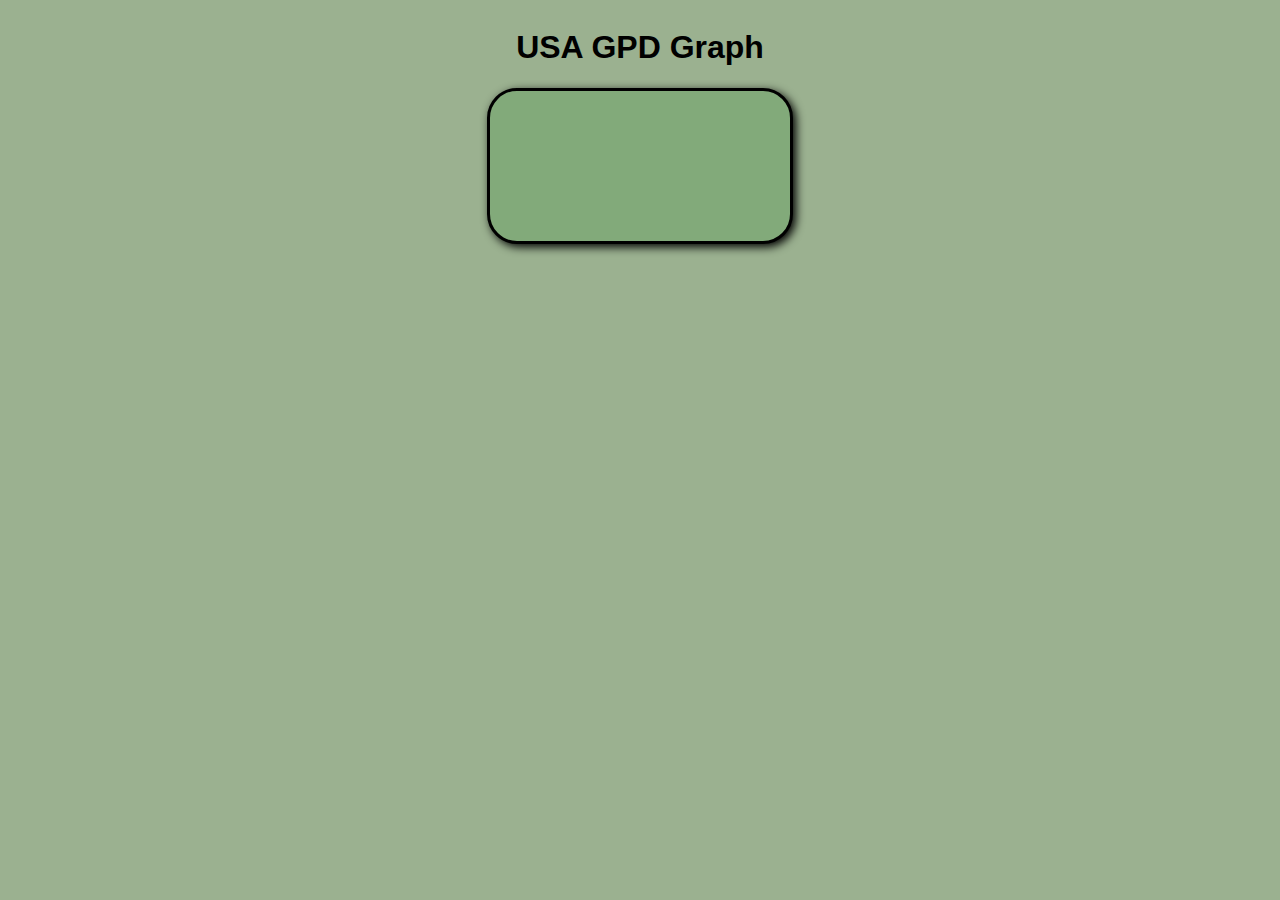
<file: D3 Bar Chart Visualization/index.html>
<!DOCTYPE html>
<html>
    <head>
        <meta charset="utf-8">
        <title>Bar Chart</title> 
        <meta name="viewport" content="width=device-width, initial-scale=1">
        <script src="https://d3js.org/d3.v5.min.js"></script>
        <link rel="stylesheet" href="style.css">   
    </head>
    <body>
        <h1 id="title">USA GPD Graph</h1>
        <svg id="canvas">
            
        </svg>
        <script defer src="script.js"></script>
        <script src="https://cdn.freecodecamp.org/testable-projects-fcc/v1/bundle.js"></script>
    </body>
</html>
</file>
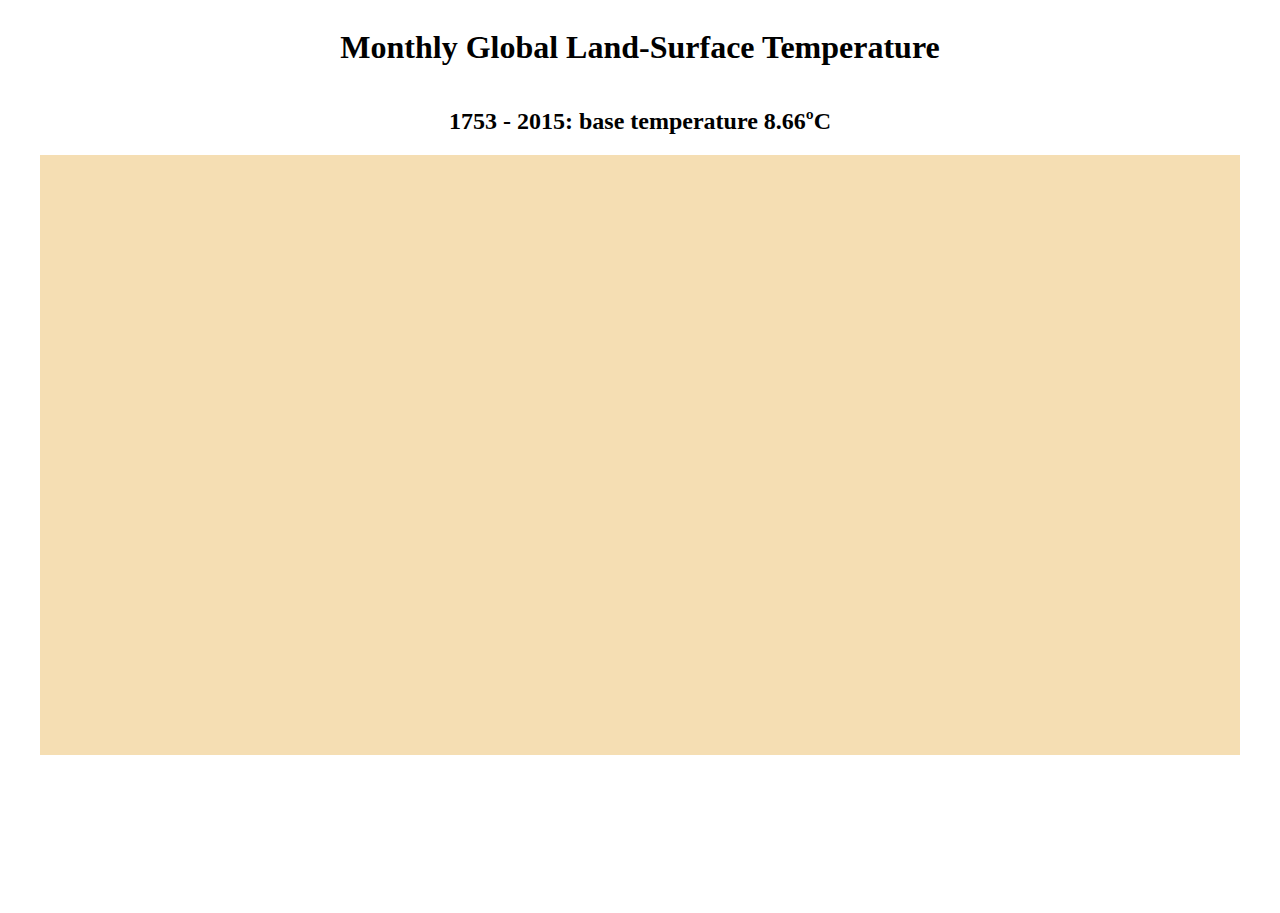
<file: D3 Heat Map/index.html>
<!DOCTYPE html>
<html lang="en">
<head>
    <meta charset="UTF-8">
    <meta name="viewport" content="width=device-width, initial-scale=1.0">
    <link rel="stylesheet" href="style.css">
    <script src="https://d3js.org/d3.v5.min.js"></script>
    <title>Heat Map</title>
</head>
<body>
    <h1 id="title">Monthly Global Land-Surface Temperature</h1>
    <h2 id="description">1753 - 2015: base temperature 8.66ºC</h2>
    <svg id="canvas">

    </svg>
    <svg id="legend">

    </svg>
    <script src="https://cdn.freecodecamp.org/testable-projects-fcc/v1/bundle.js"></script>
    <script defer src="script.js"></script>
</body>
</html>
</file>
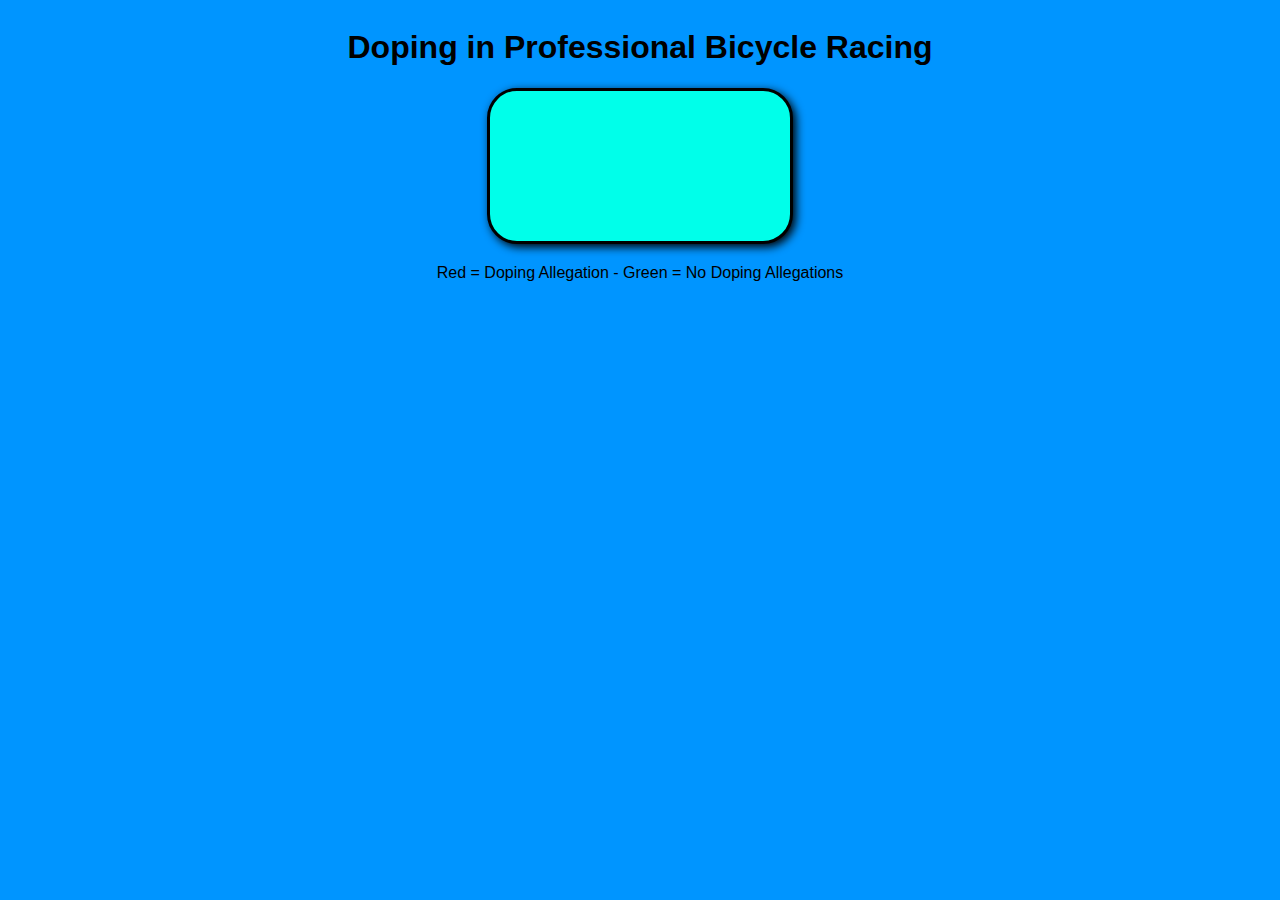
<file: D3 Scatter Plot/index.html>
<!DOCTYPE html>
<html lang="en">
<head>
    <meta charset="UTF-8">
    <meta name="viewport" content="width=device-width, initial-scale=1.0">
    <link rel="stylesheet" href="./style.css">
    <script src="https://d3js.org/d3.v5.min.js"></script>
    <title>Scatterplot Graph</title>
</head>
<body>
    <h1 id='title' y='20' x='150'>Doping in Professional Bicycle Racing</h1>
    <svg id='canvas'>
        
    </svg>
    <div id='legend'>
        Red = Doping Allegation - Green = No Doping Allegations
    </div>
</body>
<script defer src='script.js'></script>
<script defer src='https://cdn.freecodecamp.org/testable-projects-fcc/v1/bundle.js'></script>
</html>
</file>
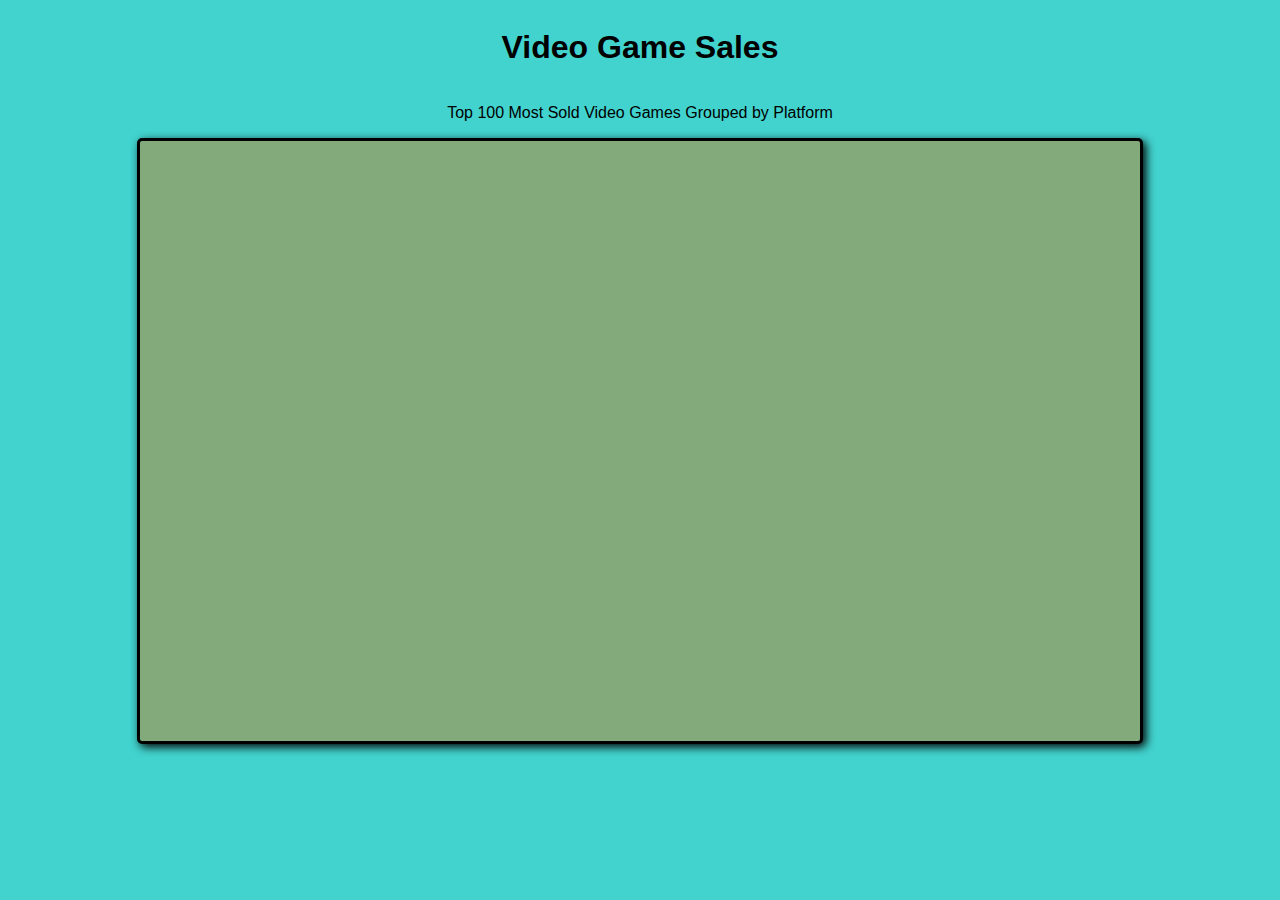
<file: D3 Treemap Diagram/index.html>
<!DOCTYPE html>
<html>
    <head>
        <meta charset="utf-8">
        <title>Video Game Sales</title> 
        <meta name="viewport" content="width=device-width, initial-scale=1">
        <script src="https://d3js.org/d3.v5.min.js"></script>
        <link rel="stylesheet" href="style.css">   
    </head>
    <body>
        <h1 id="title">Video Game Sales</h1>
        <p id="description">Top 100 Most Sold Video Games Grouped by Platform</p>
        <svg id="canvas"></svg>
        <svg id="legend"></svg>
        <script defer src="script.js"></script>
        <script src="https://cdn.freecodecamp.org/testable-projects-fcc/v1/bundle.js"></script>
    </body>
</html>
</file>
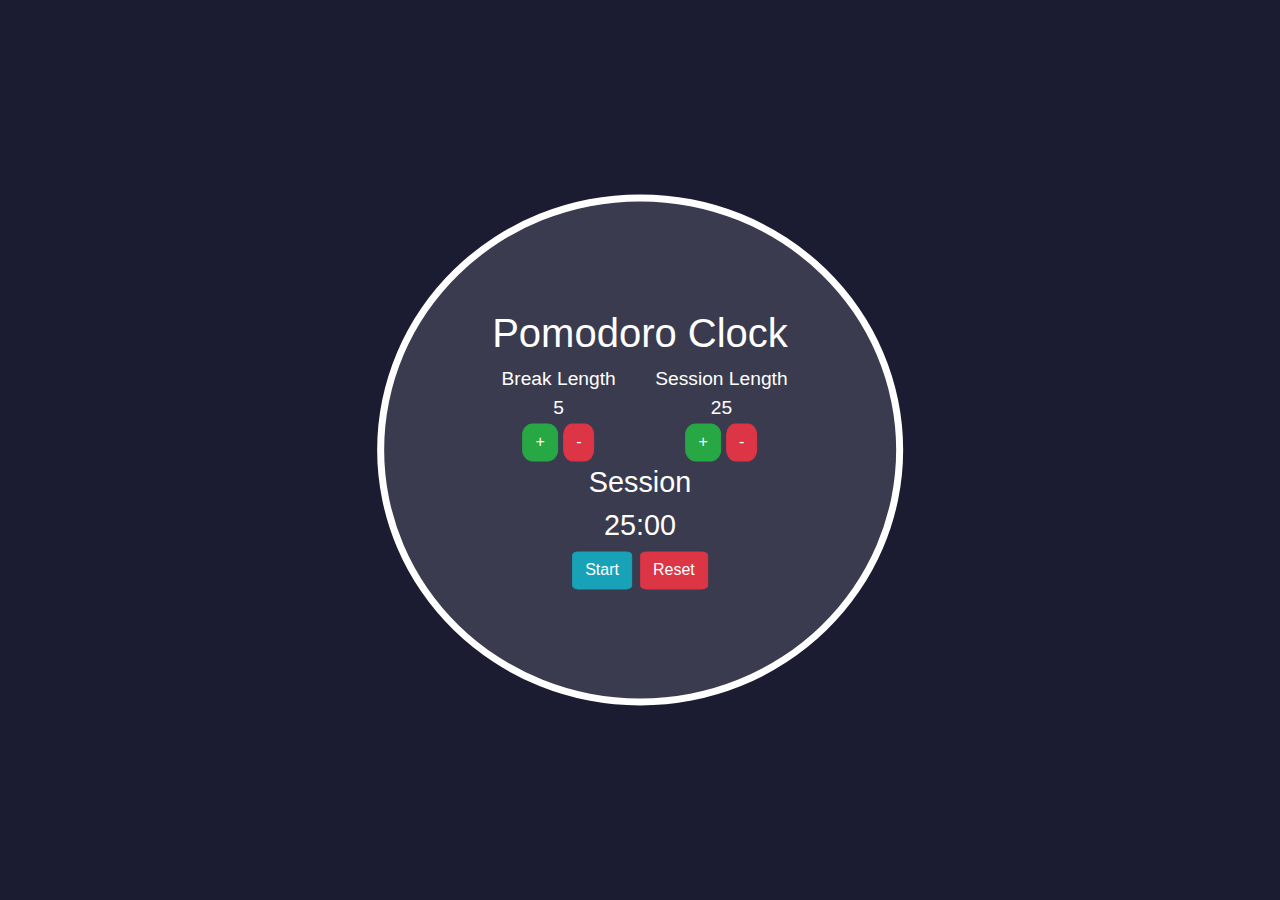
<file: Pomodoro Clock/Index.html>
<!DOCTYPE html>
<html lang="en">
    <head>
        <meta charset="UTF-8">    
        <meta name="keywords" content="HTML, CSS, JavaScript">  
        <meta name="viewport" content="width=device-width, initial-scale=1.0">
        <link rel="stylesheet" href="https://cdn.jsdelivr.net/npm/bootstrap@4.3.1/dist/css/bootstrap.min.css" integrity="sha384-ggOyR0iXCbMQv3Xipma34MD+dH/1fQ784/j6cY/iJTQUOhcWr7x9JvoRxT2MZw1T" crossorigin="anonymous"> 
        <title>Pomodoro Clock</title>
        <link rel="stylesheet" href="styles.css"> 
        <script type="text/javascript" src="scripts.js"></script>
    </head>
    <body>
    <main>
        <div id="container">
            <h1>Pomodoro Clock</h1> 
            <div class="first row">
                <div class="col-sm" id="break-time">
                    <div id="break-label">Break Length</div>
                    <div id="break-length">5</div>
                    <button class="btn btn-success" id="break-increment" onclick="addBreak()">+</button>
                    <button class="btn btn-danger" id="break-decrement" onclick="decrementBreak()">-</button>
                </div>
                <div class="col-sm" id="study-time">
                    <div id="session-label">Session Length</div>
                    <div id="session-length">25</div>
                    <button class="btn btn-success" id="session-increment" onclick="addSession()">+</button>
                    <button class="btn btn-danger" id="session-decrement" onclick="decrementSession()">-</button>
                </div>
            </div>    

            <div class="second row justify-content-center" id="session-time">
                <div class="col-md">
                    <div id="timer-label">Session</div>
                    <div id="time-left">25:00</div>
                    <button class="btn btn-info" id="start_stop" onclick="startStop()">Start</button>
                    <button class="btn btn-danger" id="reset" onclick="reset()">Reset</button>
                 </div>
            </div> 
        </div>
        <audio id="beep"> <source src="https://gamepedia.cursecdn.com/feheroes_gamepedia_en/b/bc/VOICE_Legault_The_Hurricane_DEAD_1.wav" type="audio/mpeg"> Your browser does not support the audio element. </audio>    
    </main>
        <script src="https://cdn.freecodecamp.org/testable-projects-fcc/v1/bundle.js"></script>
        <script src="https://code.jquery.com/jquery-3.3.1.slim.min.js" integrity="sha384-q8i/X+965DzO0rT7abK41JStQIAqVgRVzpbzo5smXKp4YfRvH+8abtTE1Pi6jizo" crossorigin="anonymous"></script>
        <script src="https://cdn.jsdelivr.net/npm/popper.js@1.14.7/dist/umd/popper.min.js" integrity="sha384-UO2eT0CpHqdSJQ6hJty5KVphtPhzWj9WO1clHTMGa3JDZwrnQq4sF86dIHNDz0W1" crossorigin="anonymous"></script>
        <script src="https://cdn.jsdelivr.net/npm/bootstrap@4.3.1/dist/js/bootstrap.min.js" integrity="sha384-JjSmVgyd0p3pXB1rRibZUAYoIIy6OrQ6VrjIEaFf/nJGzIxFDsf4x0xIM+B07jRM" crossorigin="anonymous"></script>
    </body>
</html>
</file>
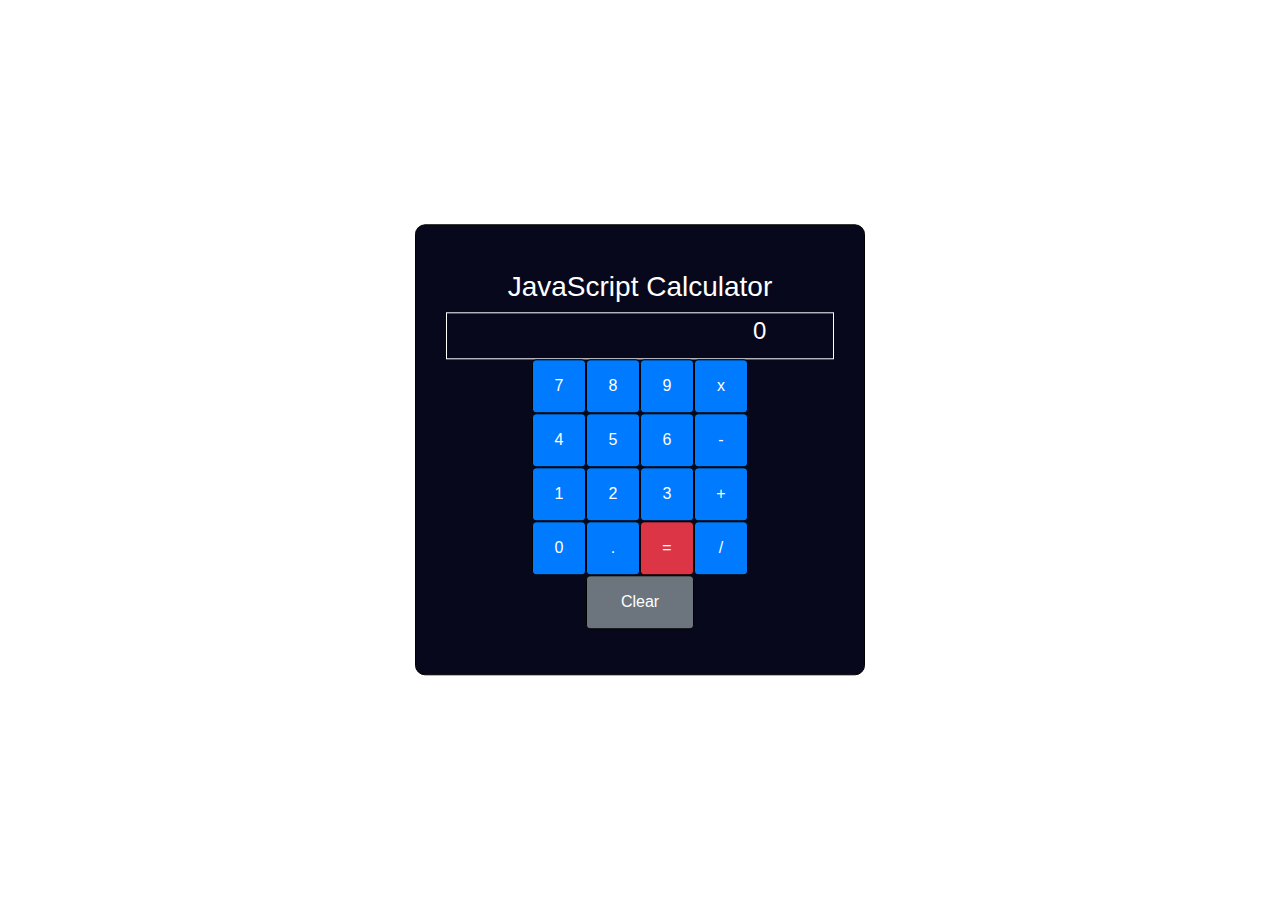
<file: Index - Calculator.html>
<!DOCTYPE html>
<html lang="en"A>
    <head>
        <meta charset="UTF-8">
        <link rel="stylesheet" href="https://cdn.jsdelivr.net/npm/bootstrap@4.3.1/dist/css/bootstrap.min.css" integrity="sha384-ggOyR0iXCbMQv3Xipma34MD+dH/1fQ784/j6cY/iJTQUOhcWr7x9JvoRxT2MZw1T" crossorigin="anonymous">
        <title>JavaScript Calculator</title>
        <meta name="viewport" content="width=device-width, initial-scale=1, shrink-to-fit=no">
        <style> /* CSS GOES HERE */

            *{
                color: white
            }
            .container{
                position: absolute;
                top: 50%;
                left: 50%;
                margin-right: -50%;
                transform: translate(-50%, -50%);
                background-color: #08081c;
                padding: 5vh;
                border-radius: 10px;
                border: 0.5px solid black;
                max-width: 50vh;  
            }
            .row {
                display: flex;
                justify-content: center;
                          
            }
            .btn{
                border: 0.5px solid black;
                width: 6vh;
                height: 6vh;
            }
            .btn-secondary{
                width: 12vh;
            }
            #display-container{
                border: 0.5px solid white;
                padding: 0.5vh;
            }
            .display{
                text-align: right;
            }
             

        </style>
        <script> /* JAVASCRIPT GOES HERE */

            var displayText = "0";
            var finalDisplayText = "";
            var lastInput = "0";
            var isDecimal = false;
            var newOperation = false;
            var canBeNegative = true;
            var currentNum = 0;
            var finalNum = 0;
            

            function updateDisplay(){
                document.getElementById("display").innerHTML = displayText;
            }

            function updateFinalDisplay(value){
                if(value == 0){
                    document.getElementById("final-display").innerHTML = "";
                    finalNum = value;
                }else{
                    document.getElementById("final-display").innerHTML = value;
                    finalNum = value;
                }    
            }

            function updateOperationDisplay(value){
                document.getElementById("operation-display").innerHTML = value;
            }

            function calculate(input){
                if(finalNum == 0){
                    finalNum += currentNum;
                }
                else if(document.getElementById("operation-display").innerHTML == "+"){
                finalNum += currentNum;
                }
                else if(document.getElementById("operation-display").innerHTML == "-"){
                finalNum -= currentNum;
                }
                else if(document.getElementById("operation-display").innerHTML == "*"){
                finalNum *= currentNum;
                }
                else if(document.getElementById("operation-display").innerHTML == "/"){
                finalNum /= currentNum;
                }
                console.log(finalNum);
                currentNum = 0;

                updateOperationDisplay(input);                      
                                             
                updateFinalDisplay(finalNum);
                displayText = "0";
                isDecimal = false;
                newOperation = false;
                canBeNegative = true;   

            }


            function addToDisplay(input){
                if(input == "+"){
                    if(displayText != "0" && lastInput != "+" && lastInput != "-" && lastInput != "/" && lastInput != "*"){
                        currentNum = parseFloat(displayText);
                        calculate(input);                    
                    }
                    else if(displayText == "0" || displayText == "-"){
                        updateOperationDisplay(input);
                        displayText = 0;
                    }  
                }
                else if(input == "/"){
                    if(displayText != "0" && lastInput != "+" && lastInput != "-" && lastInput != "/" && lastInput != "*"){
                        currentNum = parseFloat(displayText);
                        calculate(input);
                   
                    }
                    else if(displayText == "0" || displayText == "-"){
                        updateOperationDisplay(input);
                        displayText = 0;
                    } 
                }
                else if(input == "*"){
                    if(displayText != "0" && lastInput != "+" && lastInput != "-" && lastInput != "/" && lastInput != "*"){
                        currentNum = parseFloat(displayText);
                        calculate(input);
                        
                    }
                    else if(displayText == "0" || displayText == "-"){
                        updateOperationDisplay(input);
                        displayText = 0;
                    } 
                }
                else if(input == "-"){
                    if(lastInput != "-"){
                        if(canBeNegative){
                            displayText = input.toString();
                            canBeNegative = false;
                        }
                        else{
                            currentNum = parseFloat(displayText);
                            calculate(input);                    
                        }    
                    } 
                }
                else if(input == "."){
                    if(lastInput != "+" && lastInput != "-" && lastInput != "/" && lastInput != "*" && lastInput != "*" && lastInput != "." && !isDecimal){
                        displayText += input.toString();
                        isDecimal = true;                        
                    } 
                }
                else if(input == "="){
                    if(lastInput != "+" && lastInput != "-" && lastInput != "/" && lastInput != "*" && lastInput != "*" && lastInput != "."){
                        currentNum = parseFloat(displayText);
                        calculate();
                        displayText = finalNum;
                        updateOperationDisplay("");
                        updateFinalDisplay(0);
                        newOperation = true;                                           
                    } 
                }
                else if(displayText == "0" && input != "-" || newOperation){
                    displayText = input.toString();
                    newOperation = false;
                    canBeNegative = false;
                }else{
                    displayText += input.toString();
                    canBeNegative = false;
                }
                lastInput = input;
                updateDisplay();
            }

            function clearDisplay(){
                displayText = "0";
                finalDisplayText = "";
                lastInput = "0";
                isDecimal = false;
                newOperation = false;
                canBeNegative = true;
                currentNum = 0;
                finalNum = 0;
                updateFinalDisplay(0);
                updateOperationDisplay("");
                updateDisplay();
            }
            

        </script>
    </head>
    <body>
        <div class="container" id="calculator">
            <h3 class="text-center">JavaScript Calculator</h3>
            <div id="display-container" class="row">
                <div class="display col-3">
                    <h4  id="final-display"></h4>
                </div>
                <div class="display col-3">
                    <h4  id="operation-display"> </h4>
                </div>
                <div class="display col-3">
                    <h4  id="display">0</h4>
                </div>    
            </div>    
            <div class="row">
                <div >                   
                    <button class="btn btn-primary" id="seven" onclick="addToDisplay(7)">7</button>
                </div>
                <div >
                    <button class="btn btn-primary" id="eight" onclick="addToDisplay(8)">8</button>
                </div>
                <div >                
                    <button class="btn btn-primary" id="nine" onclick="addToDisplay(9)">9</button>
                </div>
                <div >                
                    <button class="btn btn-primary" id="multiply" onclick="addToDisplay('*')">x</button>
                </div>
            </div>
            <div class="row">
                <div >                   
                    <button class="btn btn-primary" id="four" onclick="addToDisplay(4)">4</button>
                </div>
                <div >
                    <button class="btn btn-primary" id="five" onclick="addToDisplay(5)">5</button>
                </div>
                <div >                
                    <button class="btn btn-primary" id="six" onclick="addToDisplay(6)">6</button>
                </div>
                <div >                
                    <button class="btn btn-primary" id="subtract"onclick="addToDisplay('-')">-</button>
                </div>
            </div>
            <div class="row">
                <div >                   
                    <button class="btn btn-primary" id="one" onclick="addToDisplay(1)">1</button>
                </div>
                <div >
                    <button class="btn btn-primary" id="two" onclick="addToDisplay(2)">2</button>
                </div>
                <div >                
                    <button class="btn btn-primary" id="three" onclick="addToDisplay(3)">3</button>
                </div>
                <div >                
                    <button class="btn btn-primary" id="add" onclick="addToDisplay('+')">+</button>
                </div>
            </div>
            <div class="row">
                <div >                   
                    <button class="btn btn-primary" id="zero" onclick="addToDisplay(0)">0</button>
                </div>
                <div >
                    <button class="btn btn-primary" id="decimal" onclick="addToDisplay('.')">.</button>
                </div>
                <div >                
                    <button class="btn btn-danger" id="equals" onclick="addToDisplay('=')">=</button>
                </div>
                <div >                
                    <button class="btn btn-primary" id="divide" onclick="addToDisplay('/')">/</button>
                </div>
            </div>
            <div class="row">
                <div >                   
                    <button class="btn btn-secondary" id="clear" onclick="clearDisplay()">Clear</button>
                </div>
            </div>
        </div>

        <script src="https://cdn.freecodecamp.org/testable-projects-fcc/v1/bundle.js"></script>
        <script src="https://code.jquery.com/jquery-3.3.1.slim.min.js" integrity="sha384-q8i/X+965DzO0rT7abK41JStQIAqVgRVzpbzo5smXKp4YfRvH+8abtTE1Pi6jizo" crossorigin="anonymous"></script>
        <script src="https://cdn.jsdelivr.net/npm/popper.js@1.14.7/dist/umd/popper.min.js" integrity="sha384-UO2eT0CpHqdSJQ6hJty5KVphtPhzWj9WO1clHTMGa3JDZwrnQq4sF86dIHNDz0W1" crossorigin="anonymous"></script>
        <script src="https://cdn.jsdelivr.net/npm/bootstrap@4.3.1/dist/js/bootstrap.min.js" integrity="sha384-JjSmVgyd0p3pXB1rRibZUAYoIIy6OrQ6VrjIEaFf/nJGzIxFDsf4x0xIM+B07jRM" crossorigin="anonymous"></script>
    </body>
</html>
</file>
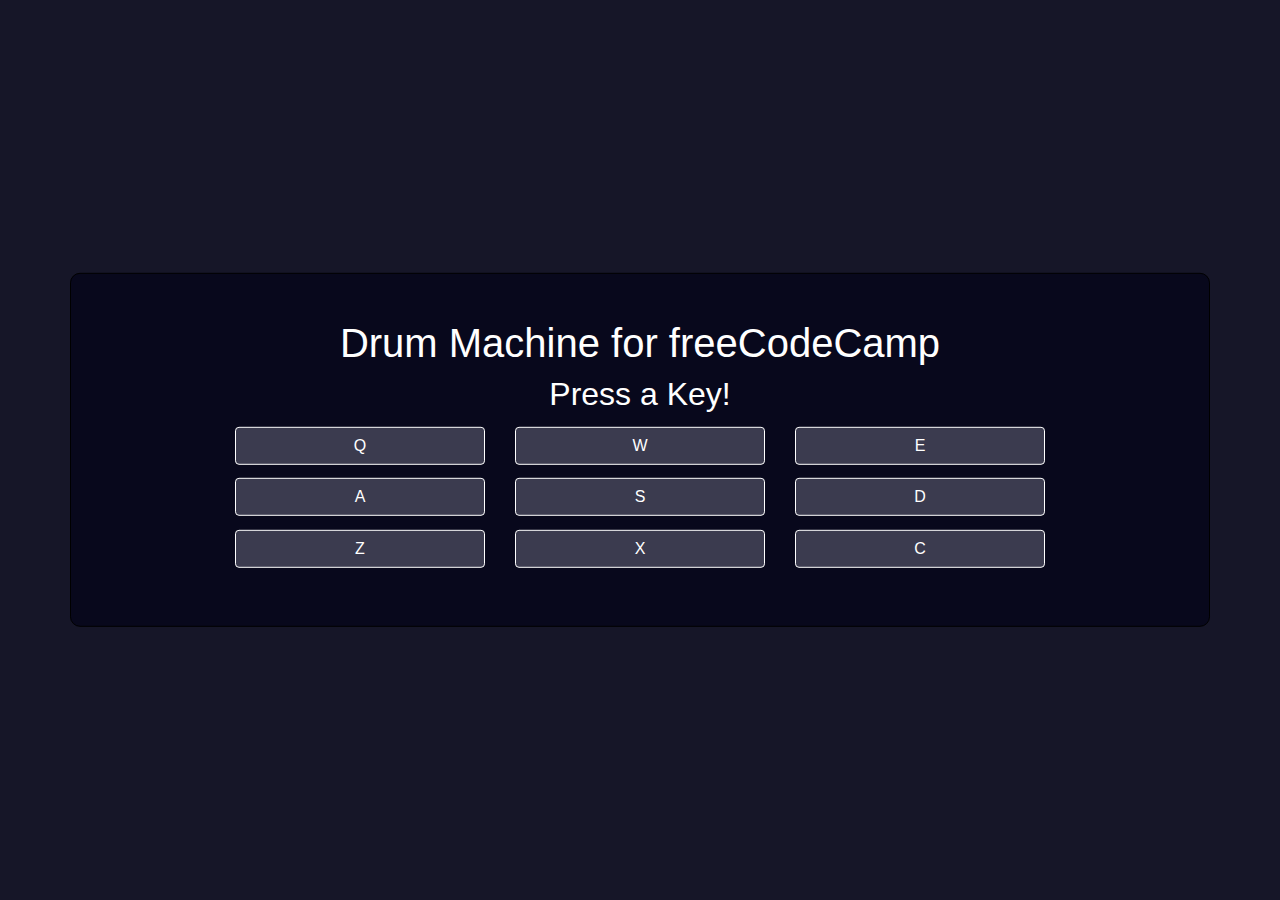
<file: Index - Drum Machine.html>
<!DOCTYPE html>
<html lang="en">
    <head>
        <meta charset="UTF-8">
        <link rel="stylesheet" href="https://cdn.jsdelivr.net/npm/bootstrap@4.3.1/dist/css/bootstrap.min.css" integrity="sha384-ggOyR0iXCbMQv3Xipma34MD+dH/1fQ784/j6cY/iJTQUOhcWr7x9JvoRxT2MZw1T" crossorigin="anonymous">
        <title>Drum Machine</title>
        <meta name="viewport" content="width=device-width, initial-scale=1, shrink-to-fit=no">
        <style> /* CSS GOES HERE */


            .container{
                position: absolute;
                top: 50%;
                left: 50%;
                margin-right: -50%;
                transform: translate(-50%, -50%);
                background-color: #08081c;
                padding: 5vh 0;
                border-radius: 10px;
                border: 0.5px solid black;  
            }   
            body{
                background-color: #161628;
                color: #fff;
                width: 100%;
                height: auto;
            }
            .row {
                display: flex;
                justify-content: center;
                margin: 1.5vh 1vh;
            }
            .drum-pad{
                background-color: #3b3b4f;
                border: solid 0.2vh #fff;
            }
            

        </style>
        <script> /* JAVASCRIPT GOES HERE */

            function OnQ(){
                document.getElementById("Q").play();
                document.getElementById("display").innerHTML = "Thats the Q!";
            }
            function OnW(){
                document.getElementById("W").play();
                document.getElementById("display").innerHTML = "Thats the W!";
            }
            function OnE(){
                document.getElementById("E").play();
                document.getElementById("display").innerHTML = "Thats the E!";
            }
            function OnA(){
                document.getElementById("A").play();
                document.getElementById("display").innerHTML = "Thats the A!";
            }
            function OnS(){
                document.getElementById("S").play();
                document.getElementById("display").innerHTML = "Thats the S!";
            }
            function OnD(){
                document.getElementById("D").play();
                document.getElementById("display").innerHTML = "Thats the D!";
            }
            function OnZ(){
                document.getElementById("Z").play();
                document.getElementById("display").innerHTML = "Thats the Z!";
            }
            function OnX(){
                document.getElementById("X").play();
                document.getElementById("display").innerHTML = "Thats the X!";
            }
            function OnC(){
                document.getElementById("C").play();
                document.getElementById("display").innerHTML = "Thats the C!";
            }

            window.document.onkeyup = function(event) {
                if(event.key ==="q" || event.key === "Q"){
                    OnQ();
                }
                if(event.key ==="w" || event.key === "W"){
                    OnW();
                }
                if(event.key ==="e" || event.key === "E"){
                    OnE();
                }
                if(event.key ==="a" || event.key === "A"){
                    OnA();
                }
                if(event.key ==="s" || event.key === "S"){
                    OnS();
                }
                if(event.key ==="d" || event.key === "D"){
                    OnD();
                }
                if(event.key ==="z" || event.key === "Z"){
                    OnZ();
                }
                if(event.key ==="x" || event.key === "X"){
                    OnX();
                }
                if(event.key ==="c" || event.key === "C"){
                    OnC();
                }
            }

        </script>
    </head>
    <body>   
        <div class="container" id="drum-machine">
            <h1 class="text-center">Drum Machine for freeCodeCamp</h1>
            <h2  class="text-center" id="display">Press a Key!</h2>
            <div class="row">
                <div class="col-3">                   
                    <button class="drum-pad btn btn-block btn-primary" id="drum-0" onclick="OnQ()">Q
                        <audio src="https://s3.amazonaws.com/freecodecamp/drums/Heater-1.mp3" class="clip" id="Q"></audio>
                    </button>
                </div>
                <div class="col-3">
                    <button class="drum-pad btn btn-block btn-primary" id="drum-1 W" onclick="OnW()">W
                        <audio src="https://s3.amazonaws.com/freecodecamp/drums/Heater-2.mp3" class="clip" id="W"></audio>
                    </button>
                </div>
                <div class="col-3">                
                    <button class="drum-pad btn btn-block btn-primary" id="drum-2" onclick="OnE()">E
                        <audio src="https://s3.amazonaws.com/freecodecamp/drums/Heater-3.mp3" class="clip" id="E"></audio>
                    </button>
                </div>
            </div>
            <div class="row">
                <div class="col-3">
                    <button class="drum-pad btn btn-block btn-primary" id="drum-3" onclick="OnA()">A
                        <audio src="https://s3.amazonaws.com/freecodecamp/drums/Heater-4_1.mp3" class="clip" id="A"></audio>
                    </button>
                </div>
                <div class="col-3">
                    <button class="drum-pad btn btn-block btn-primary" id="drum-4" onclick="OnS()">S
                        <audio src="https://s3.amazonaws.com/freecodecamp/drums/Heater-6.mp3" class="clip" id="S"></audio>
                    </button>
                </div>
                <div class="col-3">
                    <button class="drum-pad btn btn-block btn-primary" id="drum-5" onclick="OnD()">D
                        <audio src="https://s3.amazonaws.com/freecodecamp/drums/Dsc_Oh.mp3" class="clip" id="D"></audio>
                    </button>
                </div>
            </div>
            <div class="row">
                <div class="col-3">
                    <button class="drum-pad btn btn-block btn-primary" id="drum-6" onclick="OnZ()">Z
                        <audio src="https://s3.amazonaws.com/freecodecamp/drums/Kick_n_Hat.mp3" class="clip" id="Z"></audio>
                    </button>
                </div>
                <div class="col-3">
                    <button class="drum-pad btn btn-block btn-primary" id="drum-7" onclick="OnX()">X
                        <audio src="https://s3.amazonaws.com/freecodecamp/drums/RP4_KICK_1.mp3" class="clip" id="X"></audio>
                    </button>
                </div>
                <div class="col-3">
                    <button class="drum-pad btn btn-block btn-primary" id="drum-8" onclick="OnC()">C
                        <audio src="https://s3.amazonaws.com/freecodecamp/drums/Cev_H2.mp3" class="clip" id="C"></audio>
                    </button>
                </div> 
            </div>           
        </div>
        <!-- <script src="https://cdn.freecodecamp.org/testable-projects-fcc/v1/bundle.js"></script> -->
        <script src="https://code.jquery.com/jquery-3.3.1.slim.min.js" integrity="sha384-q8i/X+965DzO0rT7abK41JStQIAqVgRVzpbzo5smXKp4YfRvH+8abtTE1Pi6jizo" crossorigin="anonymous"></script>
        <script src="https://cdn.jsdelivr.net/npm/popper.js@1.14.7/dist/umd/popper.min.js" integrity="sha384-UO2eT0CpHqdSJQ6hJty5KVphtPhzWj9WO1clHTMGa3JDZwrnQq4sF86dIHNDz0W1" crossorigin="anonymous"></script>
        <script src="https://cdn.jsdelivr.net/npm/bootstrap@4.3.1/dist/js/bootstrap.min.js" integrity="sha384-JjSmVgyd0p3pXB1rRibZUAYoIIy6OrQ6VrjIEaFf/nJGzIxFDsf4x0xIM+B07jRM" crossorigin="anonymous"></script>
    </body>
</html>
</file>
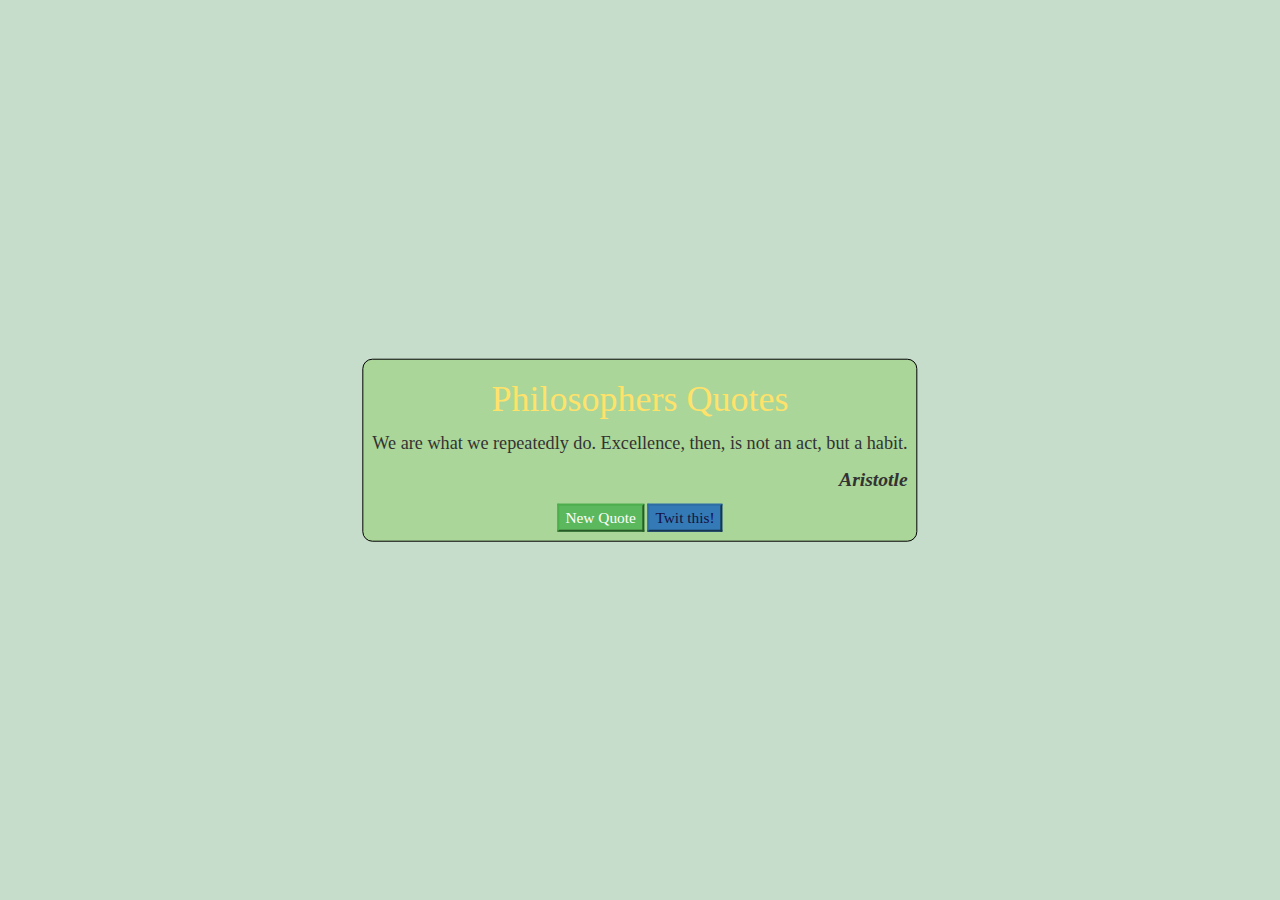
<file: index - Quote Machine.html>
<!DOCTYPE html>
<head>
    <title>Random Quote Machine</title>
    <link rel="stylesheet" href="https://maxcdn.bootstrapcdn.com/bootstrap/3.3.7/css/bootstrap.min.css" integrity="sha384-BVYiiSIFeK1dGmJRAkycuHAHRg32OmUcww7on3RYdg4Va+PmSTsz/K68vbdEjh4u" crossorigin="anonymous"/>
    <style>  /* CSS GOES HERE */
        * {
            text-align: center;
            font-family: "Papyrus", "Times New Roman";
        }
        wrapper {
            position: absolute;
            top: 50%;
            left: 50%;
            margin-right: -50%;
            transform: translate(-50%, -50%);
            background-color: #abd699;
            max-width: 60%;
            border-radius: 10px;
            border: 0.5px solid black;               
        }
        body{
            background-color: #c7ddcc;
        }
        #inside{
                     
            margin: 1vh;
        }
        #tweet-quote, #new-quote{
            color: #16123f;
            font-size: 110%;
        }
        h1{
            color: #ffe26a;
            
        }
        a{
            color: #fff;
        }
        #text{
            font-size: 130%;
        }
        #author{
            font-size: 140%;
            text-align: right;
            font-style: italic;
            font-weight: bold;
        }

    </style>
    <script>  /* JavaScript GOES HERE */
        const RANDOMQUOTE = [
            "Don’t explain your philosophy. Embody it.",
            "Hardship often prepares an ordinary person for an extraordinary destiny.",
            "There is no easy way from the earth to the stars.",
            "Every man is a creature of the age in which he lives and few are able to raise themselves above the ideas of the time.",
            "You have power over your mind, not outside events. Realize this, and you will find strength.",
            "Life is never made unbearable by circumstances, but only by lack of meaning and purpose.",
            "The highest activity a human being can attain is learning for understanding, because to understand is to be free.",
            "The most beautiful experience we can have is the mysterious. It is the fundamental emotion that stands at the cradle of true art and true science.",
            "Life must be understood backward. But it must be lived forward .",
            "The flame that burns Twice as bright burns half as long.",
            "Dwell on the beauty of life. Watch the stars, and see yourself running with them.",
            "Those who educate children well are more to be honored than they who produce them; for these only gave them life, those the art of living well.",
            "Never let your sense of morals prevent you from doing what is right.",
            "The happiness of your life depends upon the quality of your thoughts.",
            "Freedom is secured not by the fulfilling of one’s desires, but by the removal of desire.",
            "Everything we hear is an opinion, not a fact. Everything we see is a perspective, not the truth.",
            "The greater the difficulty, the more glory in surmounting it.",
            "The brave man is he who overcomes not only his enemies but his pleasures",
            "All that is necessary for the triumph of evil is that good men do nothing.",
            "We are what we repeatedly do. Excellence, then, is not an act, but a habit."

        ];
        const RANDOMAUTHOR = [
            "Epictetus",
            "Christopher Markus",
            "Seneca",
            "Voltaire",
            "Marcus Aurelius",
            "Victor Frankl",
            "Baruch Spinoza",
            "Albert Einstein",
            "Søren Kierkegaard",
            "Lao Tzu",
            "Marcus Aurelius",
            "Aristotle",
            "Isaac Asimov",
            "Marcus Aurelius",
            "Epictetus",
            "Marcus Aurelius",
            "Epicurus",
            "Democritus",
            "Edmun Burke",
            "Aristotle"
        ];
        function getRandomInt(max){
            return Math.floor(Math.random() * max);
        }
        function getRandomQuote(){
            var random = getRandomInt(RANDOMQUOTE.length);
            document.getElementById("text").innerText = RANDOMQUOTE[random];
            document.getElementById("author").innerText = RANDOMAUTHOR[random];
        }
        function getTwitterLink(){
            document.getElementById("tweet-quote").setAttribute("href", "https://twitter.com/intent/tweet?text="+"'"+document.getElementById("text").innerText+"' "+document.getElementById("author").innerText);
        }

        window.onload = init;
        function init() {
            getRandomQuote();
        }
    </script>
    <meta charset="UTF-8">    
    <meta name="keywords" content="HTML, CSS, JavaScript">  
    <meta name="viewport" content="width=device-width, initial-scale=1.0">    
</head>
<body>
    <script src="https://cdn.freecodecamp.org/testable-projects-fcc/v1/bundle.js"></script>
    <main>
        <wrapper id="quote-box">
            <div id="inside">
                <h1>Philosophers Quotes</h1>
                <p id="text">
                    
                </p>
                <p id="author">

                </p>
                <button id="new-quote" type="button" class="btn-success" onclick="getRandomQuote();"><a>New Quote</a></button>
                <button type="button" class="btn-primary"><a id="tweet-quote" target="_top" onclick="getTwitterLink()" href="#">Twit this!</a></button>
            </div>
        </wrapper>
    </main>
</body>
</html>
</file>
<file: D3 Bar Chart Visualization/style.css>
body{
    display:flex;
    flex-direction: column;
    justify-content: center;
    align-items: center;
    font-family: Verdana, Geneva, Tahoma, sans-serif;
    background-color: #9bb190;

}

svg{
    background-color: #82aa7a;
    border: 3px solid black;
    border-radius: 30px;
    box-shadow: 3px 3px 10px;
}

#tooltip{
    border: 0.5px solid black;
    border-radius: 5px;
    box-shadow: 3px 3px 10px;
}

.bar:hover{
    transition: fill 0.2s;
    fill: #88a6a7;
}
</file>
<file: D3 Heat Map/style.css>
html {
    min-height: 100%;
}

body {
    display: flex;
    flex-direction: column;
    justify-content: center;
    align-items: center;
    min-height: 100%;
}

#canvas {
    min-height: 600px;
    min-width: 1200px;
    background-color: wheat;
}

.cell:hover {
    fill: white;
}
</file>
<file: D3 Scatter Plot/style.css>
body{
    display:flex;
    flex-direction: column;
    justify-content: center;
    align-items: center;
    font-family: Verdana, Geneva, Tahoma, sans-serif;
    background-color: #0095ff;

}

svg{
    background-color: #00ffea;
    border: 3px solid black;
    border-radius: 30px;
    box-shadow: 3px 3px 10px;
    margin-bottom: 20px;
}

.dot{
    
    stroke: black;
    stroke-width: 1px;
}

.dot:hover{
    r: 7px;
}
</file>
<file: D3 Treemap Diagram/style.css>
body {
    display:flex;
    flex-direction: column;
    justify-content: center;
    align-items: center;
    font-family: Verdana, Geneva, Tahoma, sans-serif;
    background-color: #42d3ce;
}

#canvas {
    background-color: #82aa7a;
    border: 3px solid black;
    border-radius: 5px;
    box-shadow: 3px 3px 10px;
    width: 1000px;
    height: 600px;
}
#legend {
    width: 1000px;
    height: 100px;
    margin-top: 20px;
    padding-top: 10px;
}
g:hover {
    opacity: 0.8;
}
</file>
<file: Pomodoro Clock/styles.css>
body{
    background-color: #1b1b32;
    color: white;
    text-align: center;
    font-size: 120%;
    font-family: 'Trebuchet MS', 'Lucida Sans Unicode', 'Lucida Grande', 'Lucida Sans', Arial, sans-serif;
}

#container{
    position: absolute;
    top: 50%;
    left: 50%;
    margin-right: -50%;
    transform: translate(-50%, -50%);
    background-color: #3b3b4f;
    border-radius: 100%;
    padding: 12vh;
    border: solid 0.8vh white;
} 

.first .btn {
    border-radius: 30%;
}
.second .btn {
    border-radius: 10%;
}

#session-time{
    font-size: 150%;
}

@media (max-width: 600px) {
    body{
        font-size: 80%;
    }
    #session-time{
    font-size: 100%;
    }
}
</file>
